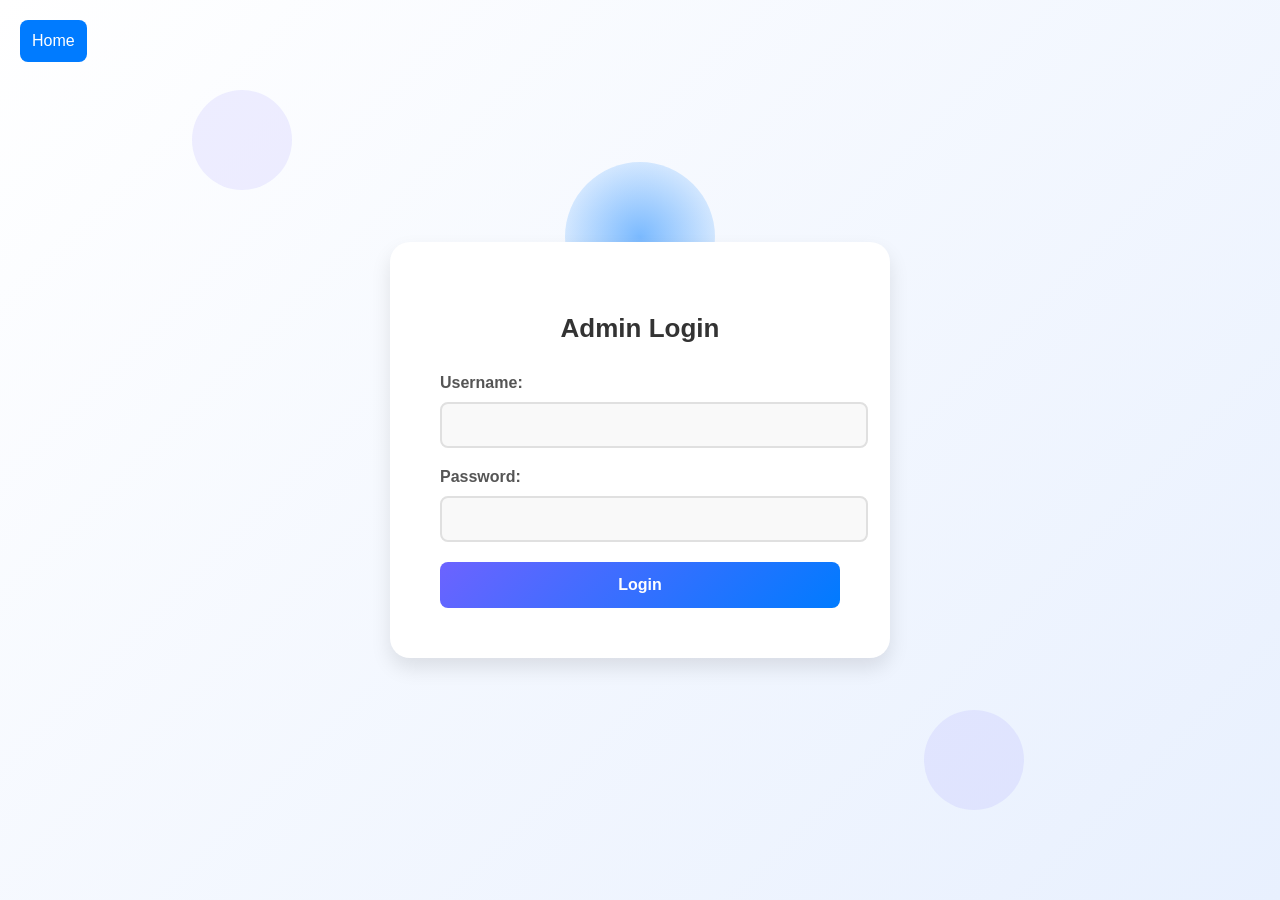
<file: admin_login.html>
<!DOCTYPE html>
<html lang="en">
<head>
    <meta charset="UTF-8">
    <meta name="viewport" content="width=device-width, initial-scale=1.0">
    <title>Admin Login</title>
    <style>
        body {
            font-family: 'Poppins', sans-serif;
            background: linear-gradient(135deg, #ffffff, #e8f0fe);
            display: flex;
            justify-content: center;
            align-items: center;
            height: 100vh;
            margin: 0;
            overflow: hidden;
            position: relative; 
        }

        .login-container {
            background: #ffffff;
            padding: 50px;
            border-radius: 20px;
            box-shadow: 0 10px 20px rgba(0, 0, 0, 0.1);
            width: 400px;
            text-align: center;
            position: relative;
            animation: fadeIn 1.5s ease-in-out;
        }

        @keyframes fadeIn {
            from { opacity: 0; transform: translateY(-20px); }
            to { opacity: 1; transform: translateY(0); }
        }

        .login-container::before {
            content: "";
            position: absolute;
            top: -80px;
            left: 50%;
            transform: translateX(-50%);
            width: 150px;
            height: 150px;
            background: radial-gradient(circle, rgba(0, 123, 255, 0.5), transparent);
            border-radius: 50%;
            z-index: -1;
        }

        .login-container h2 {
            font-size: 26px;
            color: #333;
            margin-bottom: 30px;
            animation: popIn 1s ease-in-out;
        }

        @keyframes popIn {
            0% { transform: scale(0.8); opacity: 0; }
            100% { transform: scale(1); opacity: 1; }
        }

        .login-container label {
            display: block;
            text-align: left;
            margin-bottom: 10px;
            font-weight: bold;
            color: #555;
        }

        .login-container input {
            width: 100%;
            padding: 12px;
            margin-bottom: 20px;
            border: 2px solid #e0e0e0;
            border-radius: 8px;
            background: #f9f9f9;
            font-size: 16px;
            transition: all 0.3s;
        }

        .login-container input:focus {
            border-color: #007bff;
            background: #fff;
            outline: none;
            box-shadow: 0 0 8px rgba(0, 123, 255, 0.2);
        }

        .login-container button {
            width: 100%;
            padding: 14px;
            font-size: 16px;
            font-weight: bold;
            color: #fff;
            background: linear-gradient(135deg, #6c63ff, #007bff);
            border: none;
            border-radius: 8px;
            cursor: pointer;
            transition: all 0.3s ease;
        }

        .login-container button:hover {
            background: linear-gradient(135deg, #5a4de2, #0056b3);
            box-shadow: 0 4px 12px rgba(0, 0, 0, 0.2);
        }

        .home-button {
            position: absolute;
            top: 20px;
            left: 20px;
            padding: 12px;
            font-size: 16px;
            color: #fff;
            background: #007bff;
            border: none;
            border-radius: 8px;
            cursor: pointer;
            transition: all 0.3s ease;
        }

        .home-button:hover {
            background: #0056b3;
            box-shadow: 0 4px 12px rgba(0, 0, 0, 0.2);
        }

        .floating-graphics {
            position: absolute;
            width: 100px;
            height: 100px;
            background: rgba(108, 99, 255, 0.1);
            border-radius: 50%;
            animation: float 6s infinite ease-in-out;
        }

        @keyframes float {
            0% { transform: translateY(0); }
            50% { transform: translateY(-30px); }
            100% { transform: translateY(0); }
        }

        .floating-graphics:nth-child(1) {
            top: 10%;
            left: 15%;
            animation-delay: 0s;
        }

        .floating-graphics:nth-child(2) {
            bottom: 10%;
            right: 20%;
            animation-delay: 2s;
        }

        .floating-graphics:nth-child(3) {
            top: 50%;
            left: 60%;
            animation-delay: 4s;
        }
    </style>
</head>
<body>
    <div class="floating-graphics"></div>
    <div class="floating-graphics"></div>
    <div class="floating-graphics"></div>

    <button class="home-button" onclick="window.location.href='index.html'">Home</button>

    <div class="login-container">
        <h2>Admin Login</h2>
        <form action="validate_admin.php" method="POST">
            <label for="username">Username:</label>
            <input type="text" name="username" id="username" required>

            <label for="password">Password:</label>
            <input type="password" name="password" id="password" required>

            <button type="submit">Login</button>
        </form>
    </div>
</body>
</html>
</file>
